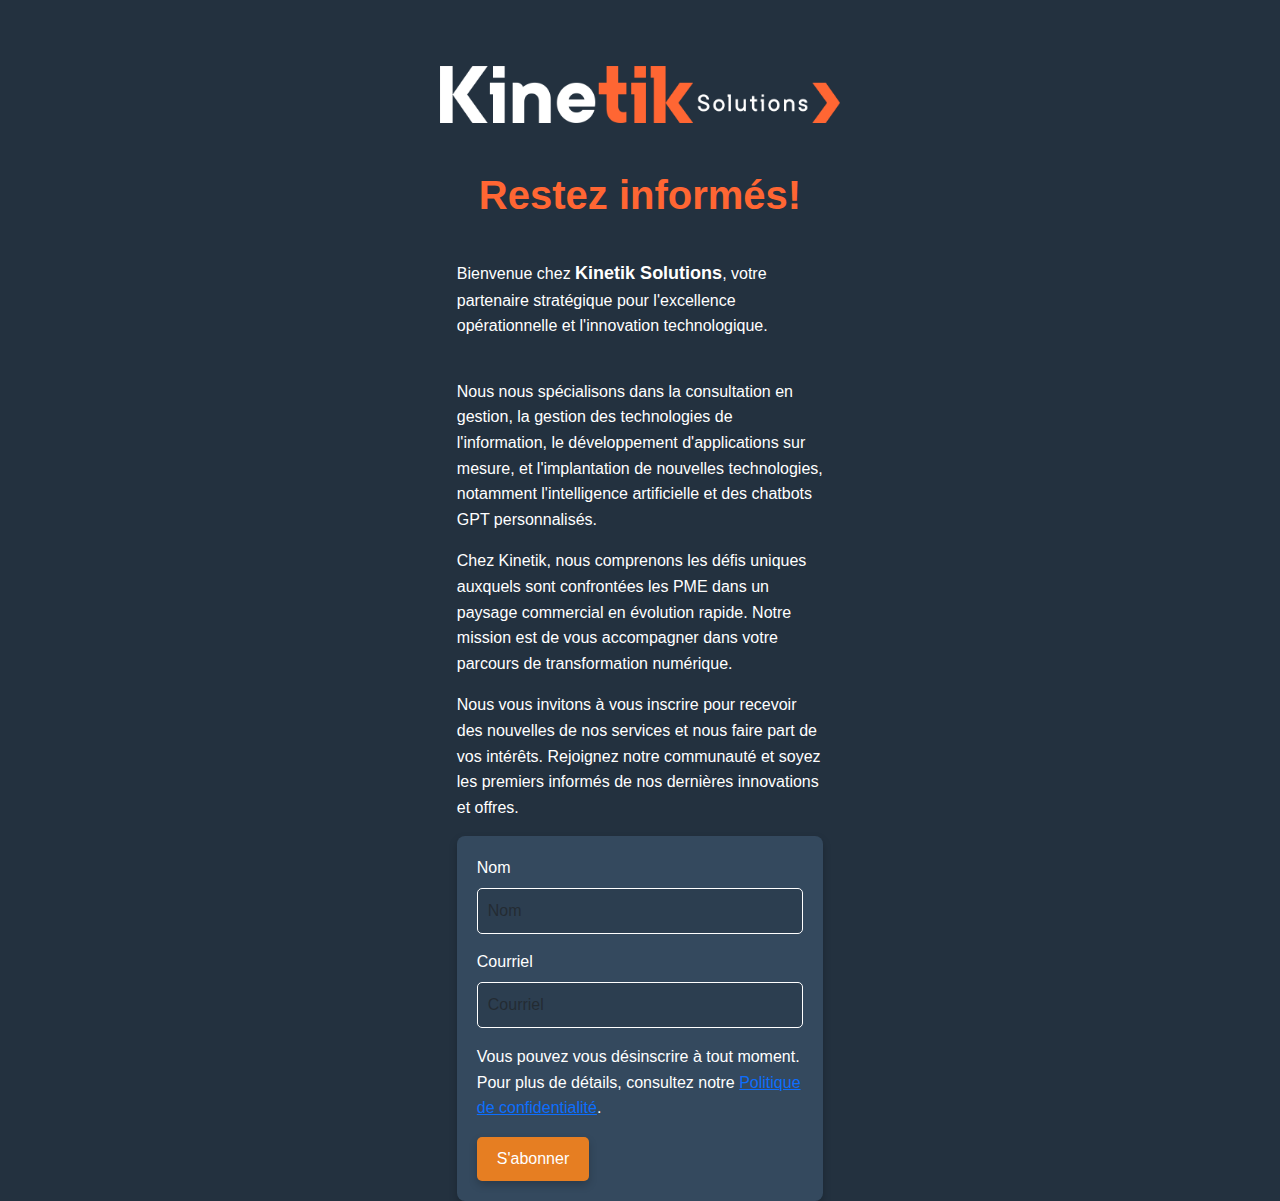
<file: index.html>
<!DOCTYPE html>
<html lang="en">

<head>
    <meta charset="UTF-8">
    <meta name="viewport" content="width=device-width, initial-scale=1.0">
    <link href="https://cdn.jsdelivr.net/npm/bootstrap@5.1.3/dist/css/bootstrap.min.css" rel="stylesheet">
    <link href="https://fonts.googleapis.com/css2?family=Roboto:wght@400;700&display=swap" rel="stylesheet">
    <script src="https://code.jquery.com/jquery-3.6.0.min.js"></script>
    <title>Contact Form</title>
    <style>
        body {
            background-color: #23313F;
            color: #ffffff;
            font-family: 'Open Sans', sans-serif;
            /* Choose a modern, easy-to-read font */
        }

        .container {
            max-width: 80%;

        }

        h1 {
            color: #ff6633;
            font-weight: bold;
            margin-bottom: 1rem;

        }

        p {
            font-size: 1rem;
            line-height: 1.6;
            /* Increase line spacing */
            margin-bottom: 1rem;
            /* Add more space below paragraphs */
        }

        input[type="text"],
        input[type="email"] {
            border: 1px solid #fff;
            border-radius: 5px;
            /* Rounded corners */
            background-color: #2c3e50;
            /* Lighter than the body background */
            padding: 10px;
            /* More padding inside the fields */
            margin-bottom: 1rem;
            /* Add more space below input fields */
        }

        .btn-primary {
            background-color: #e67e22;
            /* Brighter, more inviting color */
            border: none;
            border-radius: 5px;
            padding: 10px 20px;
            box-shadow: 0px 4px 8px 0px rgba(0, 0, 0, 0.2);
            /* Subtle shadow */
            transition: background-color 0.3s;
            /* Smooth transition for hover */
        }

        .btn-primary:hover {
            background-color: #d35400;
            /* Slightly darker shade on hover */
        }

        form {
            background: #34495e;
            padding: 20px;
            border-radius: 8px;
            box-shadow: 0px 4px 8px 0px rgba(0, 0, 0, 0.2);
            /* Subtle shadow for depth */
        }
    </style>
</head>

<body>

    <div class="container text-center mt-3">
        <div class="row">
            <div class="col">
                <img src="./img/brand/Logo-Kinetik-long-renverse-RGB-hi.png" alt="Your Logo" class="img-fluid"
                    style="max-width:400px; margin-top:50px;">
            </div>
        </div>
    </div>

    <div class="container">
        <div class="row justify-content-center">
            <div class="col-md-6">
                <div class="container mt-5">
                    <h1 class="text-center">Restez informés!</h1>
                    <br>
                    <p class="text-justified">
                        Bienvenue chez <strong><span style="font-size: 18px;">Kinetik Solutions</span></strong>, votre
                        partenaire stratégique pour l'excellence opérationnelle et l'innovation technologique.</p><br>
                    <p>Nous nous spécialisons dans la consultation en gestion, la gestion des technologies de
                        l'information, le développement d'applications sur mesure, et l'implantation de nouvelles
                        technologies, notamment l'intelligence artificielle et des chatbots GPT personnalisés.</p>
                    <p>Chez Kinetik, nous comprenons les défis uniques auxquels sont confrontées les PME dans un paysage
                        commercial en évolution rapide. Notre mission est de vous accompagner dans votre parcours de
                        transformation numérique.</p>
                    <p>Nous vous invitons à vous inscrire pour recevoir des nouvelles de nos services et nous faire part
                        de vos intérêts. Rejoignez notre communauté et soyez les premiers informés de nos dernières
                        innovations et offres.</p>
                    <form id="subscribe-form">
                        <div class="mb-3">
                            <label for="name" class="form-label">Nom</label>
                            <input type="text" class="form-control" id="name" name="fields[name]" placeholder="Nom"
                                autocomplete="given-name">
                        </div>
                        <div class="mb-3">
                            <label for="email" class="form-label">Courriel</label>
                            <input type="email" class="form-control" id="email" name="fields[email]"
                                placeholder="Courriel" autocomplete="email" required>
                        </div>
                        <div class="mb-3">
                            <p>Vous pouvez vous désinscrire à tout moment. Pour plus de détails, consultez notre <a
                                    href="privacy_policy.html">Politique de confidentialité</a>.</p>
                        </div>
                        <button type="submit" class="btn btn-primary">S'abonner</button>
                    </form>
                    <div id="thank-you" class="mt-3" style="display:none;">
                        <h4>Merci!</h4>
                        <p>Vous vous êtes abonné avec succès à notre liste.</p>
                    </div>

                </div>
            </div>
        </div>

    </div>

    <script src="https://cdn.jsdelivr.net/npm/bootstrap@5.1.3/dist/js/bootstrap.bundle.min.js"></script>
    <script>
        $(document).ready(function () {
            $('#subscribe-form').submit(function (e) {
                e.preventDefault();
                $.ajax({
                    url: 'https://assets.mailerlite.com/jsonp/601253/forms/99431080714569252/subscribe',
                    type: 'post',
                    data: $('#subscribe-form').serialize(),
                    success: function () {
                        $('#thank-you').show();
                        $('#subscribe-form').hide();
                    }
                });
            });
        });
    </script>

</body>

</html>
</file>
